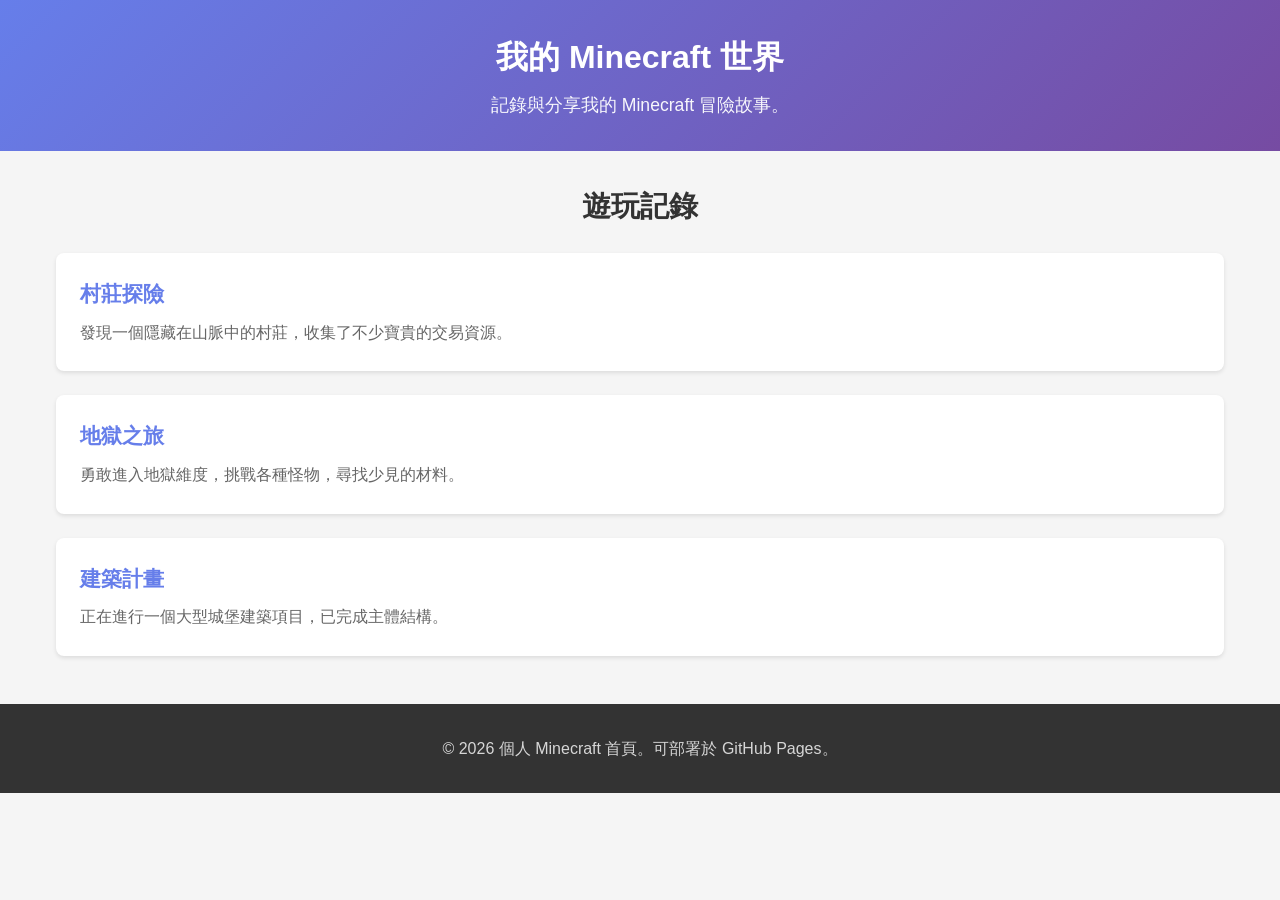
<file: index.html>
<!DOCTYPE html>
<html lang="zh-Hant">
<head>
  <meta charset="UTF-8">
  <meta name="viewport" content="width=device-width, initial-scale=1.0">
  <title>個人 Minecraft 首頁</title>
  <link rel="stylesheet" href="styles.css">
</head>
<body>
  <header>
    <h1>我的 Minecraft 世界</h1>
    <p>記錄與分享我的 Minecraft 冒險故事。</p>
  </header>

  <main>
    <section class="content">
      <h2>遊玩記錄</h2>
      
      <article class="minecraft-item">
        <h3>村莊探險</h3>
        <p>發現一個隱藏在山脈中的村莊，收集了不少寶貴的交易資源。</p>
      </article>

      <article class="minecraft-item">
        <h3>地獄之旅</h3>
        <p>勇敢進入地獄維度，挑戰各種怪物，尋找少見的材料。</p>
      </article>

      <article class="minecraft-item">
        <h3>建築計畫</h3>
        <p>正在進行一個大型城堡建築項目，已完成主體結構。</p>
      </article>
    </section>
  </main>

  <footer>
    <p>&copy; 2026 個人 Minecraft 首頁。可部署於 GitHub Pages。</p>
  </footer>
</body>
</html>
</file>
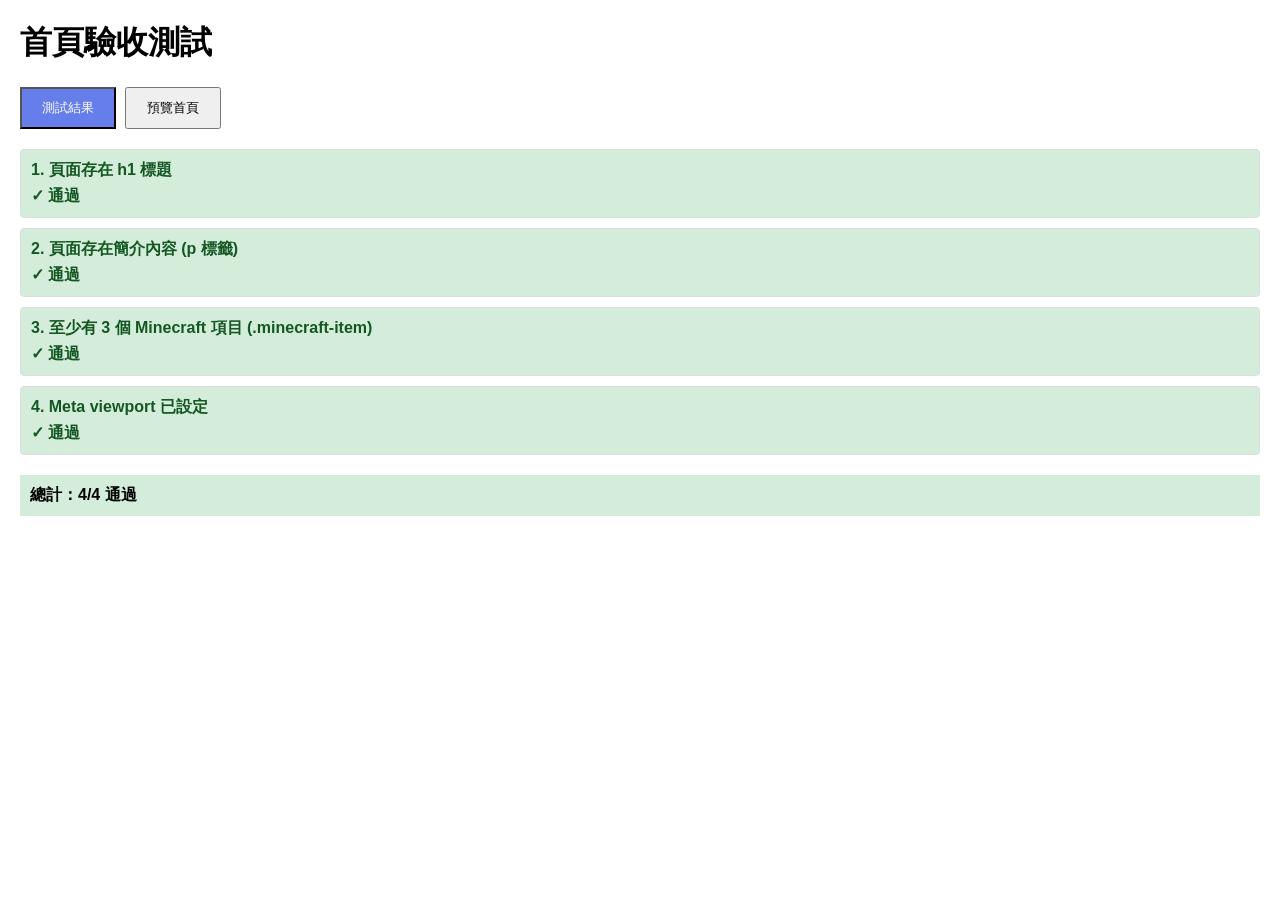
<file: test-runner.html>
<!DOCTYPE html>
<html lang="zh-Hant">
<head>
  <meta charset="UTF-8">
  <title>Minecraft 首頁驗收測試</title>
  <style>
    body { font-family: sans-serif; margin: 20px; }
    .test { margin: 10px 0; padding: 10px; border: 1px solid #ddd; border-radius: 4px; }
    .pass { background: #d4edda; color: #155724; }
    .fail { background: #f8d7da; color: #721c24; }
    .test-result { font-weight: bold; margin-top: 5px; }
    #preview { border: 2px solid #ccc; margin: 20px 0; display: none; }
    .tabs { margin: 20px 0; }
    .tabs button { padding: 10px 20px; margin-right: 5px; cursor: pointer; }
    .tabs button.active { background: #667eea; color: white; }
  </style>
</head>
<body>
  <h1>首頁驗收測試</h1>
  
  <div class="tabs">
    <button class="active" onclick="showTab('results')">測試結果</button>
    <button onclick="showTab('preview')">預覽首頁</button>
  </div>

  <div id="results"></div>
  <div id="preview">
    <iframe id="preview-frame" src="index.html" style="width: 100%; height: 600px; border: 1px solid #ddd;"></iframe>
  </div>
  
  <script>
    function showTab(tabName) {
      document.getElementById('results').style.display = tabName === 'results' ? 'block' : 'none';
      document.getElementById('preview').style.display = tabName === 'preview' ? 'block' : 'none';
      
      // 更新按鈕樣式
      document.querySelectorAll('.tabs button').forEach(btn => {
        btn.classList.remove('active');
      });
      event.target.classList.add('active');
    }

    const results = [];
    const resultsDiv = document.getElementById('results');
    const previewFrame = document.getElementById('preview-frame');
    
    // 測試結構與內容
    function runStructureTests(doc) {
      const tests = [];
      
      tests.push({
        name: '頁面存在 h1 標題',
        check: () => doc.querySelector('h1') !== null
      });
      
      tests.push({
        name: '頁面存在簡介內容 (p 標籤)',
        check: () => doc.querySelector('p') !== null
      });
      
      tests.push({
        name: '至少有 3 個 Minecraft 項目 (.minecraft-item)',
        check: () => {
          const items = doc.querySelectorAll('.minecraft-item');
          return items.length >= 3;
        }
      });
      
      tests.push({
        name: 'Meta viewport 已設定',
        check: () => {
          const viewport = doc.querySelector('meta[name="viewport"]');
          return viewport !== null;
        }
      });
      
      return tests;
    }
    
    // 驗收測試邏輯
    function runTests() {
      try {
        const doc = previewFrame.contentDocument || previewFrame.contentWindow.document;
        
        if (!doc) {
          resultsDiv.innerHTML = '<div class="test fail"><p>無法載入首頁文檔</p></div>';
          return;
        }
        
        const allTests = runStructureTests(doc);
        let passed = 0;
        let failed = 0;
        
        resultsDiv.innerHTML = '';
        
        allTests.forEach((test, index) => {
          const result = test.check();
          const testDiv = document.createElement('div');
          testDiv.className = 'test ' + (result ? 'pass' : 'fail');
          
          if (result) passed++;
          else failed++;
          
          testDiv.innerHTML = `
            <div><strong>${index + 1}. ${test.name}</strong></div>
            <div class="test-result">${result ? '✓ 通過' : '✗ 失敗'}</div>
          `;
          resultsDiv.appendChild(testDiv);
        });
        
        const summaryDiv = document.createElement('div');
        summaryDiv.style.marginTop = '20px';
        summaryDiv.style.padding = '10px';
        summaryDiv.style.fontWeight = 'bold';
        summaryDiv.style.fontSize = '16px';
        summaryDiv.style.backgroundColor = failed === 0 ? '#d4edda' : '#f8d7da';
        summaryDiv.innerHTML = `<strong>總計：${passed}/${allTests.length} 通過</strong>`;
        resultsDiv.appendChild(summaryDiv);
      } catch (e) {
        resultsDiv.innerHTML = '<div class="test fail"><p>測試執行錯誤：' + e.message + '</p></div>';
      }
    }
    
    // 載入完成後執行測試
    previewFrame.addEventListener('load', () => {
      setTimeout(runTests, 500);
    });
    
    // 頁面載入完成後也執行一次
    window.addEventListener('load', () => {
      setTimeout(runTests, 1000);
    });
  </script>
</body>
</html>
</file>
<file: styles.css>
* {
  margin: 0;
  padding: 0;
  box-sizing: border-box;
}

html, body {
  width: 100%;
  overflow-x: hidden;
}

body {
  font-family: -apple-system, BlinkMacSystemFont, 'Segoe UI', Roboto, 'Helvetica Neue', Arial, sans-serif;
  line-height: 1.6;
  color: #333;
  background-color: #f5f5f5;
}

/* 頁頭 */
header {
  background: linear-gradient(135deg, #667eea 0%, #764ba2 100%);
  color: white;
  padding: 2rem 1rem;
  text-align: center;
}

header h1 {
  font-size: 2rem;
  margin-bottom: 0.5rem;
}

header p {
  font-size: 1.1rem;
  opacity: 0.95;
}

/* 主要內容 */
main {
  max-width: 1200px;
  margin: 2rem auto;
  padding: 0 1rem;
}

.content h2 {
  font-size: 1.8rem;
  margin-bottom: 1.5rem;
  color: #333;
  text-align: center;
}

/* 內容卡片 */
.minecraft-item {
  background: white;
  padding: 1.5rem;
  margin-bottom: 1.5rem;
  border-radius: 8px;
  box-shadow: 0 2px 4px rgba(0, 0, 0, 0.1);
  transition: transform 0.2s, box-shadow 0.2s;
}

.minecraft-item:hover {
  transform: translateY(-4px);
  box-shadow: 0 4px 12px rgba(0, 0, 0, 0.15);
}

.minecraft-item h3 {
  color: #667eea;
  margin-bottom: 0.5rem;
  font-size: 1.3rem;
}

.minecraft-item p {
  color: #666;
  line-height: 1.8;
}

/* 頁尾 */
footer {
  background-color: #333;
  color: white;
  text-align: center;
  padding: 2rem 1rem;
  margin-top: 3rem;
}

footer p {
  margin: 0;
  opacity: 0.8;
}

/* 平板版 (768px 及以下) */
@media (max-width: 768px) {
  header h1 {
    font-size: 1.5rem;
  }

  header p {
    font-size: 1rem;
  }

  .content h2 {
    font-size: 1.5rem;
  }

  .minecraft-item {
    padding: 1rem;
    margin-bottom: 1rem;
  }

  .minecraft-item h3 {
    font-size: 1.1rem;
  }
}

/* 手機版 (480px 及以下) */
@media (max-width: 480px) {
  body {
    font-size: 14px;
  }

  header {
    padding: 1.5rem 1rem;
  }

  header h1 {
    font-size: 1.3rem;
  }

  header p {
    font-size: 0.95rem;
  }

  main {
    margin: 1rem auto;
  }

  .content h2 {
    font-size: 1.3rem;
    margin-bottom: 1rem;
  }

  .minecraft-item {
    padding: 1rem;
    margin-bottom: 0.8rem;
    border-radius: 6px;
  }

  .minecraft-item h3 {
    font-size: 1rem;
    margin-bottom: 0.3rem;
  }

  footer {
    padding: 1.5rem 1rem;
    margin-top: 2rem;
  }

  footer p {
    font-size: 0.9rem;
  }
}
</file>
